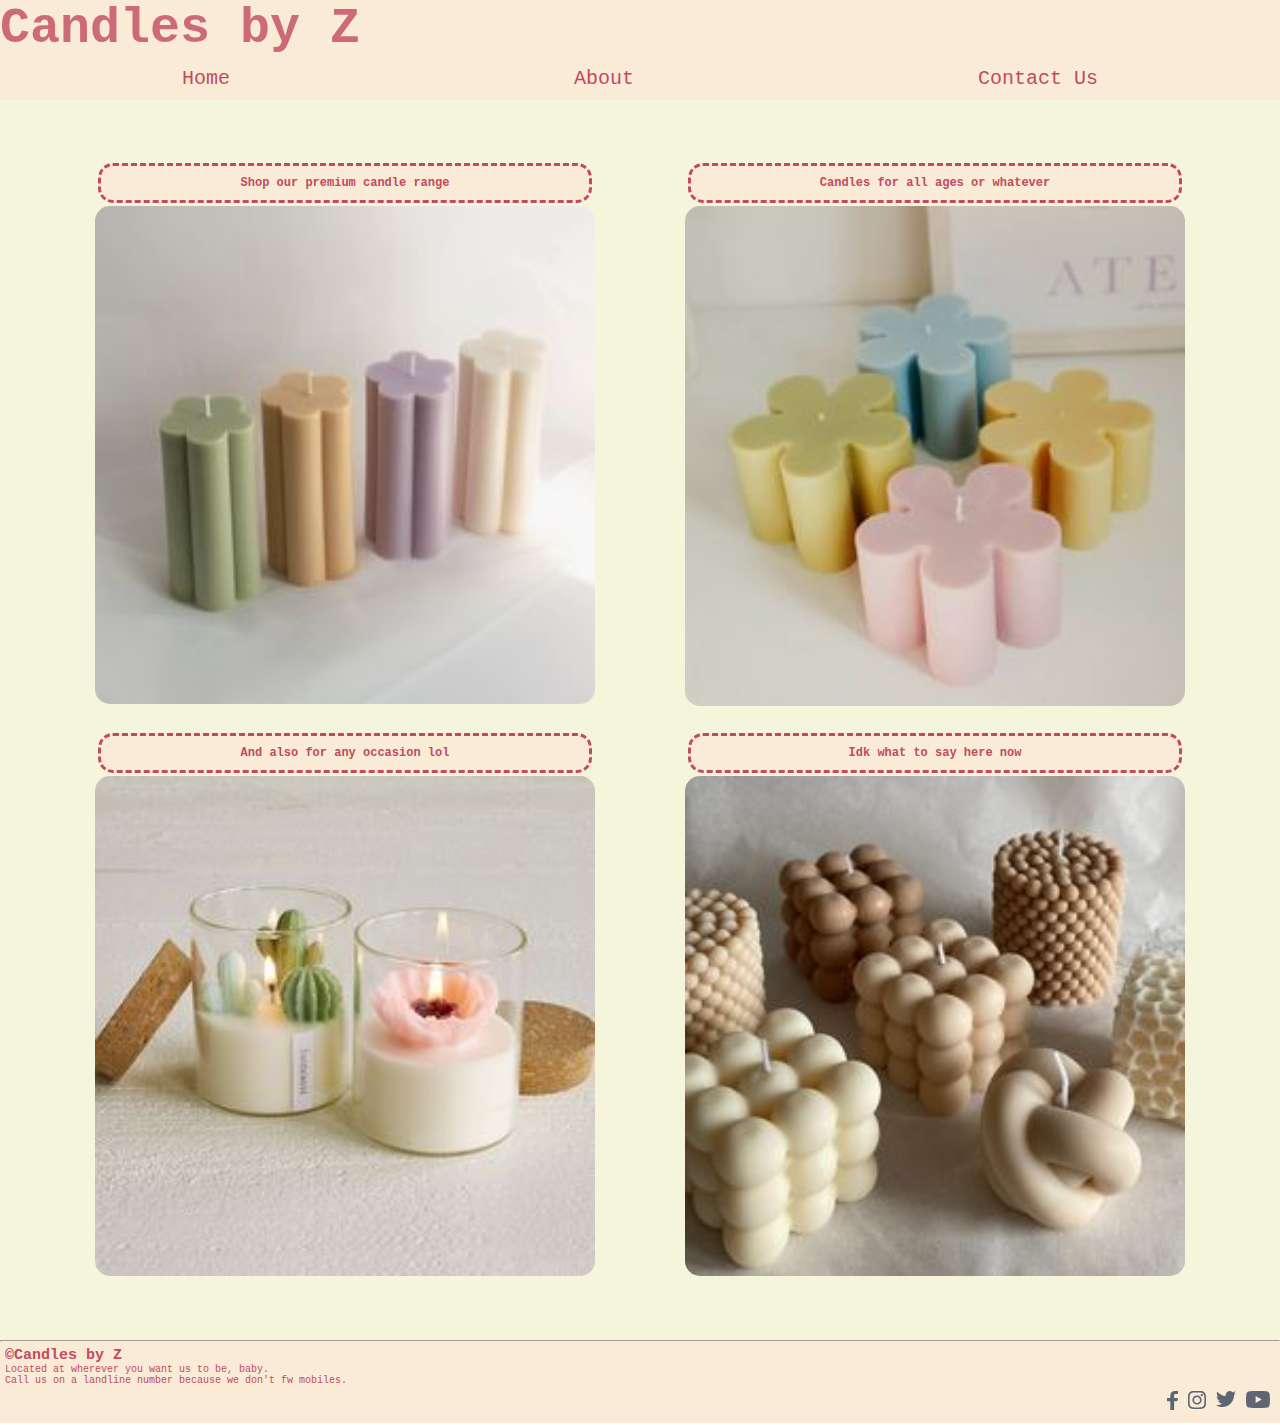
<file: index.html>
<!DOCTYPE html>
<html lang="en">
<head>
    <meta charset="UTF-8">
    <meta http-equiv="X-UA-Compatible" content="IE=edge">
    <meta name="viewport" content="width=device-width, initial-scale=1.0">
    <title>Candles by Z - Home</title>
    <link rel="stylesheet" href="style.css">
</head>

<body>
    <!-- Header/Nav -->
    <section class="header">
        <h1>Candles by Z</h1>

        <nav>
            <ul>
                <li><a href="#">Home</a></li>
                <li><a href="./About.html">About</a></li>
                <li><a href="./contact.html">Contact Us</a></li>
            </ul>
        </nav>
    </section>

    <!-- idk main? -->
    <section class="products">
        <div>
           <h4>Shop our premium candle range</h4>
           <img src="./images/35a09f6018f2e051493fbec845063e0f.jpg" alt="big flower candle"> 
        </div>
        
        <div>
            <h4>Candles for all ages or whatever</h4>
            <img src="./images/9b5ff6a2ae64c05468b9a4607b28d578.jpg" alt="flower indent candle">
        </div>

        <div>
            <h4>And also for any occasion lol</h4>
            <img src="./images/a991768f82369ea48d6be50628c9b546.jpg" alt="cactus">
        </div>

        <div>
            <h4>Idk what to say here now</h4>
            <img src="./images/f019afe3a50ee0cbd75fd372ab08d3e9.jpg" alt="weird shapes idk">
        </div>
    </section><hr>

    <!-- Footer -->
    <section class="footer">
        <div>
            <h6>&copyCandles by Z</h6>
        </div>

        <div>
            <p>Located at wherever you want us to be, baby.</p>
            <p>Call us on a landline number because we don't fw mobiles.</p>
        </div>

        <div class="icons">
            <a href="#"><img src="./images/facebook.svg" alt="fb"></a>
            <a href="#"><img src="./images/instagram.svg" alt="insta"></a>
            <a href="#"><img src="./images/twitter.svg" alt="twt"></a>
            <a href="#"><img src="./images/youtube.svg" alt="yt"></a>
        </div>
    </section>
</body>
</html>
</file>
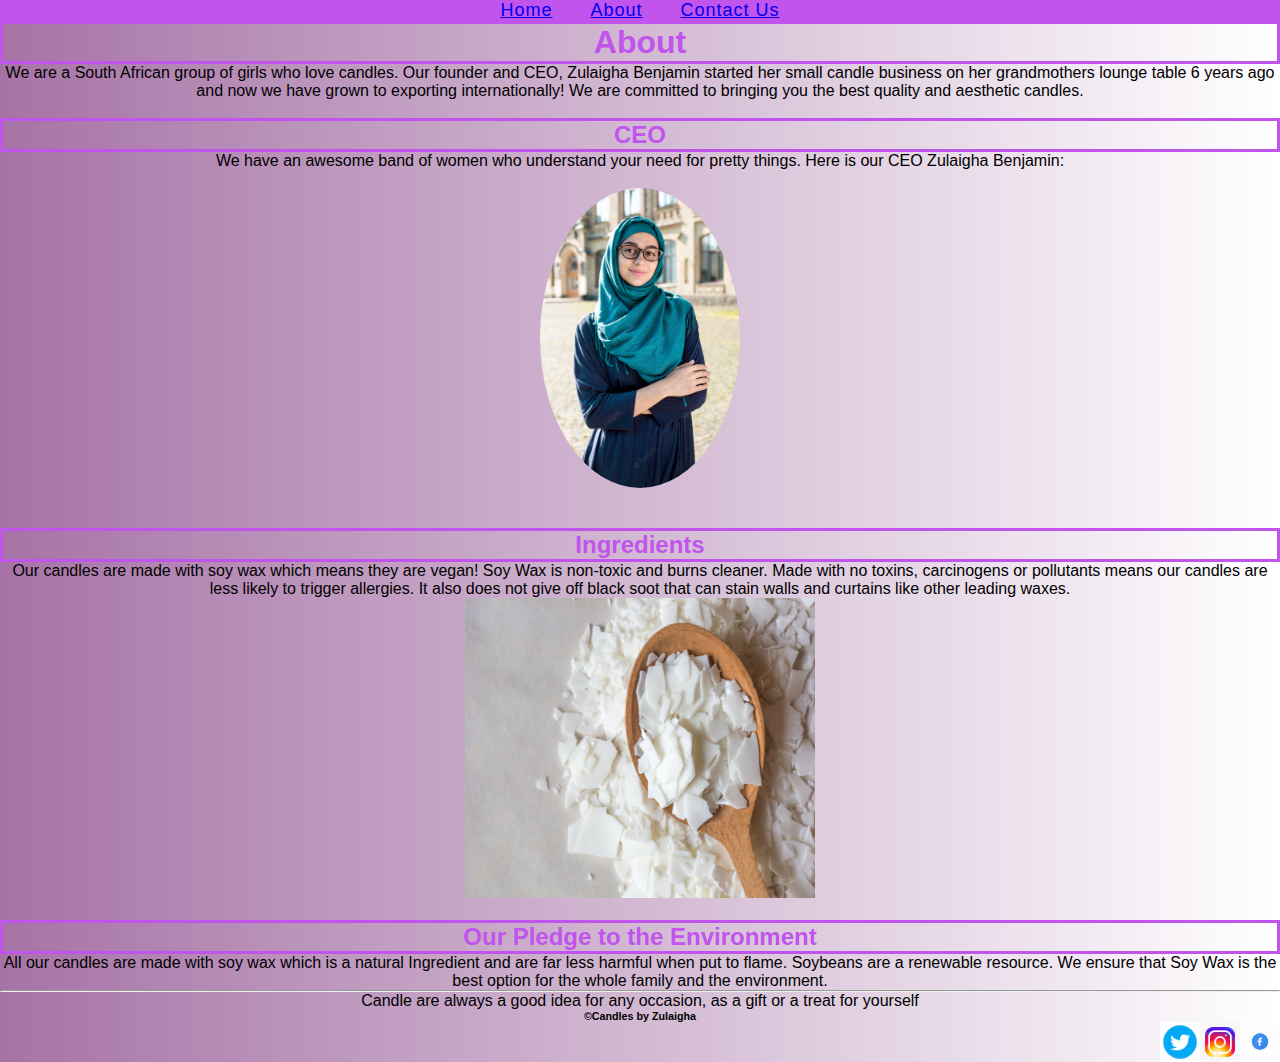
<file: About.html>
<!DOCTYPE html>
<html lang="en">
<head>
    <meta charset="UTF-8">
    <meta http-equiv="X-UA-Compatible" content="IE=edge">
    <meta name="viewport" content="width=device-width, initial-scale=1.0">
    <title>Document</title>
    <link rel="stylesheet" href="style.css">
</head>
<header>
<div class="topnav">
    <a class="active" href="./index.html">Home</a>
    <a href="#">About</a>
    <a href="./contact.html">Contact Us</a>
</div>
</header>
<body>
    <div>
        <h1>About</h1>
        <p>We are a South African group of girls who love candles. Our
            founder and CEO, Zulaigha Benjamin started her small candle business on
            her grandmothers lounge table 6 years ago and now we have grown to exporting 
            internationally! We are committed to bringing you the best quality and
            aesthetic candles.
        </p>
    </div><br>

    <div>
        <h2>CEO</h2>
        <p> We have an awesome band of women who understand your need for pretty
            things. Here is our CEO Zulaigha Benjamin:</p><br>
            <img class="lady3" src="lady3.jpeg" alt="CEO">
        
    </div><br>

    <br>

    <div>
        <h2>Ingredients</h2>
        <p>Our candles are made with soy wax which means they are vegan! Soy
            Wax is non-toxic and burns cleaner. Made with no toxins, carcinogens
            or pollutants means our candles are less likely to trigger allergies.
            It also does not give off black soot that can stain walls and curtains 
            like other leading waxes. </p>
            <img class="wax" src="soy wax.jpeg" alt="soy wax">
        
    </div><br>

    <div>
        <h2>Our Pledge to the Environment</h2>
        <p>All our candles are made with soy wax which is a natural Ingredient
         and are far less harmful when put to flame. Soybeans are a renewable 
         resource. We ensure that Soy Wax is the best option for the whole family
         and the environment. </p>
    </div>   
    <hr>
    <section>
        <footer>
            <p>Candle are always a good idea for any occasion, as a gift
            or a treat for yourself</p>
            <h6>&copyCandles by Zulaigha</h6>
            <div class="icons">
                <img src="icons8-twitter-circled.gif" alt="Twitter">
                <img src="icons8-instagram.gif" alt="Instagram">
                <img src="facebook.gif" alt="facebook">
            </div>
        </footer>
    </section>
</body>
</html>

<style>
    /*About section*/
.header {
    border: 5px solid black;
}

html, body {
    margin: 0px 0px 0px 0px;
    padding: 0px;
    box-sizing: border-box;
    background-image: linear-gradient(90deg, #a673a6, white);
    text-align: center;
    font-family: Verdana, Geneva, Tahoma, sans-serif;
}

h1, h2 {
    color: rgb(193, 84, 237);
    border-style: solid ;
}

.lady3 {
    height: 300px;
    width: 200px;
    border-radius: 50%;
}

.wax {
    height:300px;
    width:350px;
}

.icons {
    display: flex;
    justify-content: right;
    align-items: right;
    height: 40px;
}
.navbar{
    color:  rgb(193, 84, 237);
    list-style-type: none;
    text-decoration: none;
}
.topnav{
    overflow:hidden;
    background-color: rgb(193, 84, 237);
    font-size: 18px;
    max-width: 100%;
    letter-spacing: 1px;
}

.topnav a{
    padding: 38px 16px;
    text-align: center;
}

.topnav a:hover{
    color: white;
}
</style>
</file>
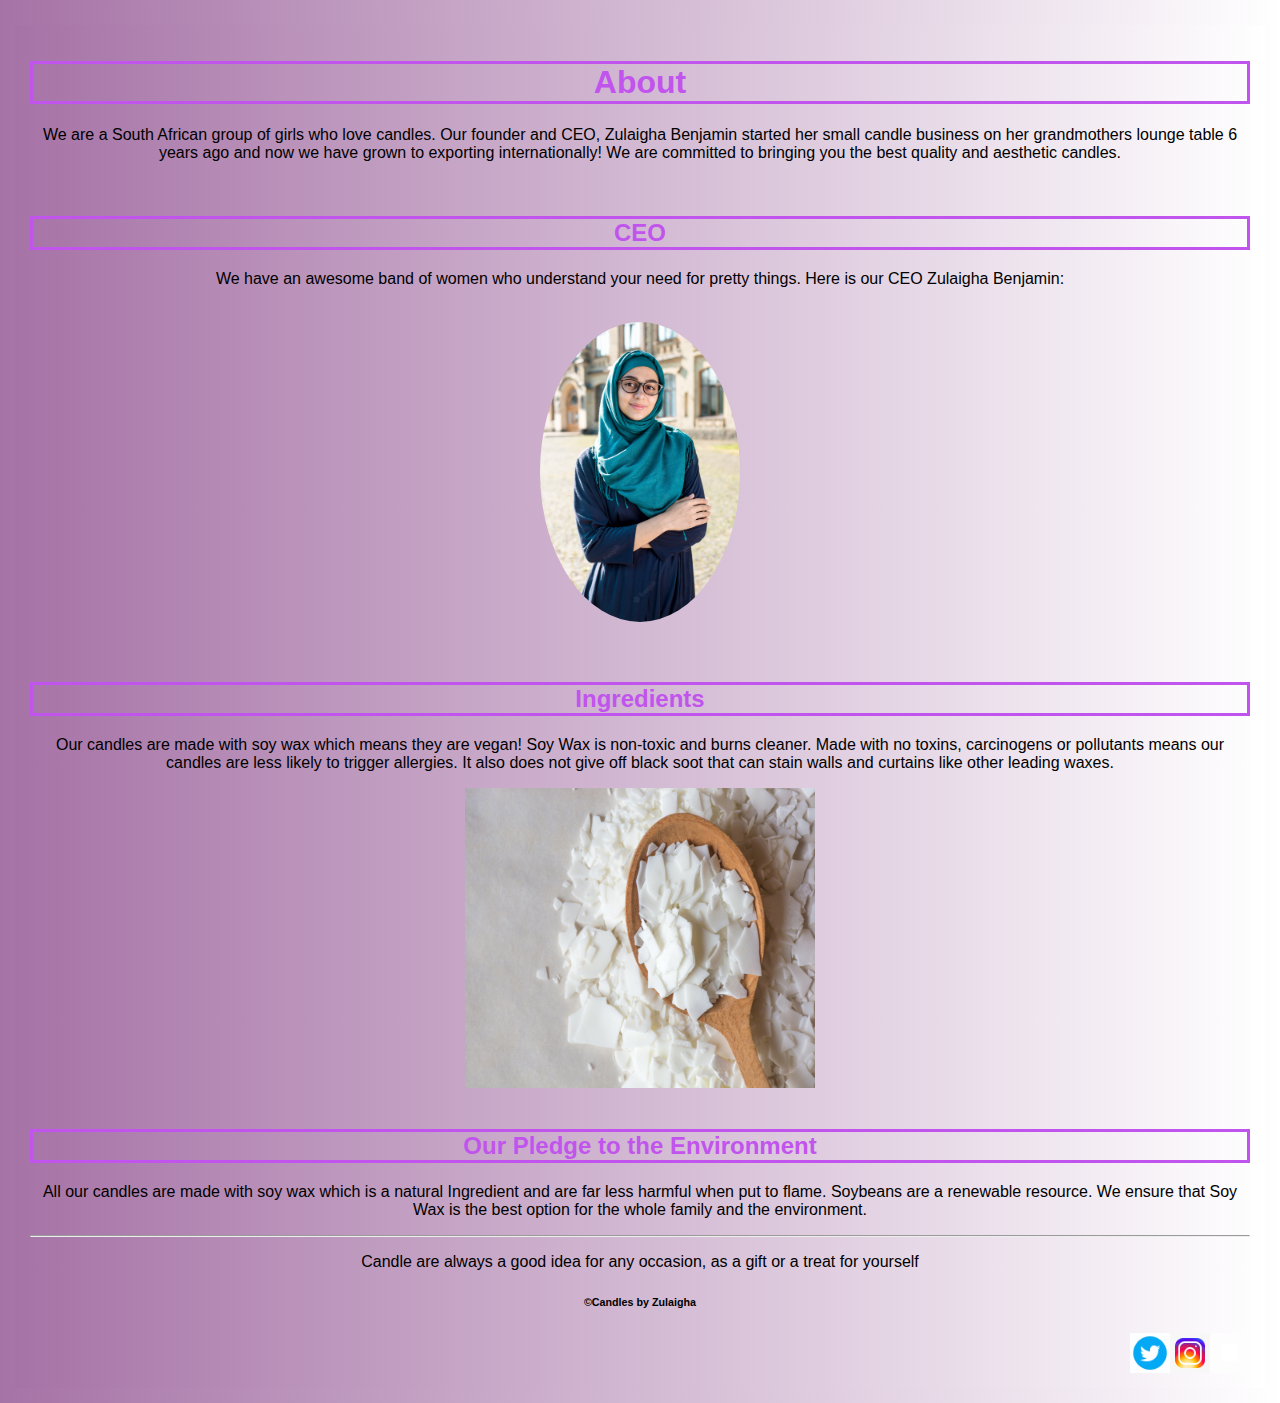
<file: AboutPage/About.html>
<!DOCTYPE html>
<html lang="en">
<head>
    <meta charset="UTF-8">
    <meta http-equiv="X-UA-Compatible" content="IE=edge">
    <meta name="viewport" content="width=device-width, initial-scale=1.0">
    <title>Document</title>
    <link rel="stylesheet" href="./assets/style.css">
</head>

<body>
    <div>
        <h1>About</h1>
        <p>We are a South African group of girls who love candles. Our
            founder and CEO, Zulaigha Benjamin started her small candle business on
            her grandmothers lounge table 6 years ago and now we have grown to exporting 
            internationally! We are committed to bringing you the best quality and
            aesthetic candles.
        </p>
    </div><br>

    <div>
        <h2>CEO</h2>
        <p> We have an awesome band of women who understand your need for pretty
            things. Here is our CEO Zulaigha Benjamin:</p><br>
            <img class="lady3" src="./assets/lady3.jpeg" alt="CEO">
        
    </div><br>

    <br>

    <div>
        <h2>Ingredients</h2>
        <p>Our candles are made with soy wax which means they are vegan! Soy
            Wax is non-toxic and burns cleaner. Made with no toxins, carcinogens
            or pollutants means our candles are less likely to trigger allergies.
            It also does not give off black soot that can stain walls and curtains 
            like other leading waxes. </p>
            <img class="wax" src="./assets/soy wax.jpeg" alt="soy wax">
        
    </div><br>

    <div>
        <h2>Our Pledge to the Environment</h2>
        <p>All our candles are made with soy wax which is a natural Ingredient
         and are far less harmful when put to flame. Soybeans are a renewable 
         resource. We ensure that Soy Wax is the best option for the whole family
         and the environment. </p>
    </div>   
    <hr>
    <section>
        <footer>
            <p>Candle are always a good idea for any occasion, as a gift
            or a treat for yourself</p>
            <h6>&copyCandles by Zulaigha</h6>
            <div class="icons">
                <img src="./assets/icons8-twitter-circled.gif" alt="Twitter">
                <img src="./assets/icons8-instagram.gif" alt="Instagram">
                <img src="./assets/facebook.gif" alt="facebook">
            </div>
        </footer>
    </section>
</body>
</html>
</file>
<file: style.css>
* {
    box-sizing: border-box;
    margin: 0;
    padding: 0;
}

.header {
    background-color: antiquewhite;
}

.header h1 {
    font-family: monospace;
    font-size: 50px;
    color: rgb(192, 75, 95, 0.8);
}

.header a {
    color: rgb(192, 75, 95);
    list-style-type: none;
    text-decoration: none;
}

.header a:hover {
    color: rgb(192, 75, 95, 0.6);
}

.header ul {
    text-align: center;
    font-family: monospace;
    font-size: 20px;
    list-style-type: none;  
    display: flex;
    justify-content: space-around;
    align-items: center;
    padding: 10px;
}

.products {
    padding: 50px;
    text-align: center;
    background-color: beige;
    display: flex;
    margin: auto;
    flex-wrap: wrap;
    justify-content: space-around;
}

.products h4 {
    font-family: monospace;
    font-size: 12px;
    margin: 3px;
    padding: 10px;
    color: rgb(192, 75, 95);
    background-color: antiquewhite;
    border-color: rgb(192, 75, 95);
    border-radius: 15px;
    border-style: dashed;
}

.products div {
    padding: 10px;
}

.products img {
    width: 500px;
    border-radius: 15px;
}

.footer {
    background-color: antiquewhite;
    color: rgb(192, 75, 95);
    font-family: monospace;
    font-size: 10px;
    padding: 5px;
}

.footer h6 {
    font-size: 15px;
}

.footer .icons {
    display: flex;
    justify-content: right;
    align-items: right;
}

.footer img {
    padding: 5px;
}
</file>
<file: AboutPage/assets/style.css>
/*About section*/
.header {
    border: 5px solid black;
}

html, body {
    margin: 5px 0px 0px 0px;
    padding: 15px;
    background-image: linear-gradient(90deg, #a673a6, white);
    text-align: center;
    font-family: Verdana, Geneva, Tahoma, sans-serif;
}

h1, h2 {
    color: rgb(193, 84, 237);
    border-style: solid ;
}

.lady3 {
    height: 300px;
    width: 200px;
    border-radius: 50%;
}

.wax {
    height:300px;
    width:350px;
}

.icons {
    display: flex;
    justify-content: right;
    align-items: right;
    height: 40px;
}
</file>
